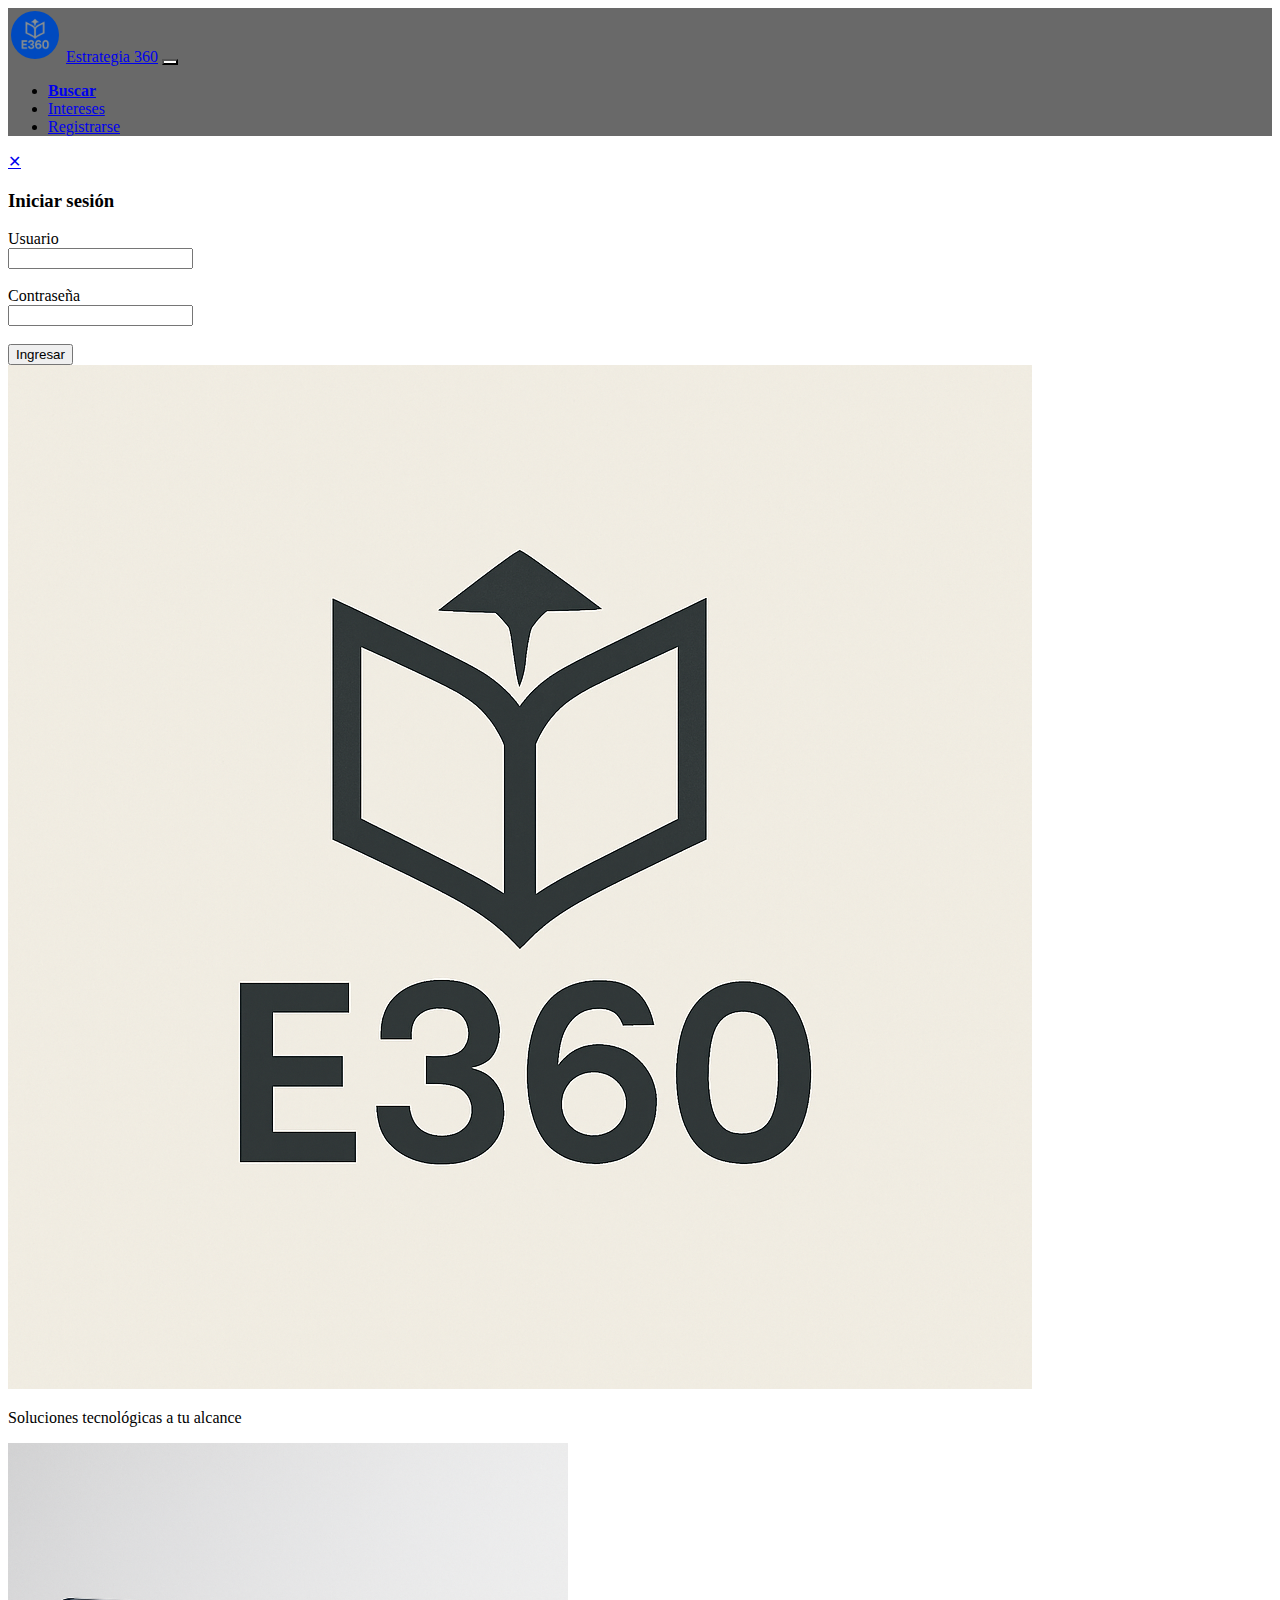
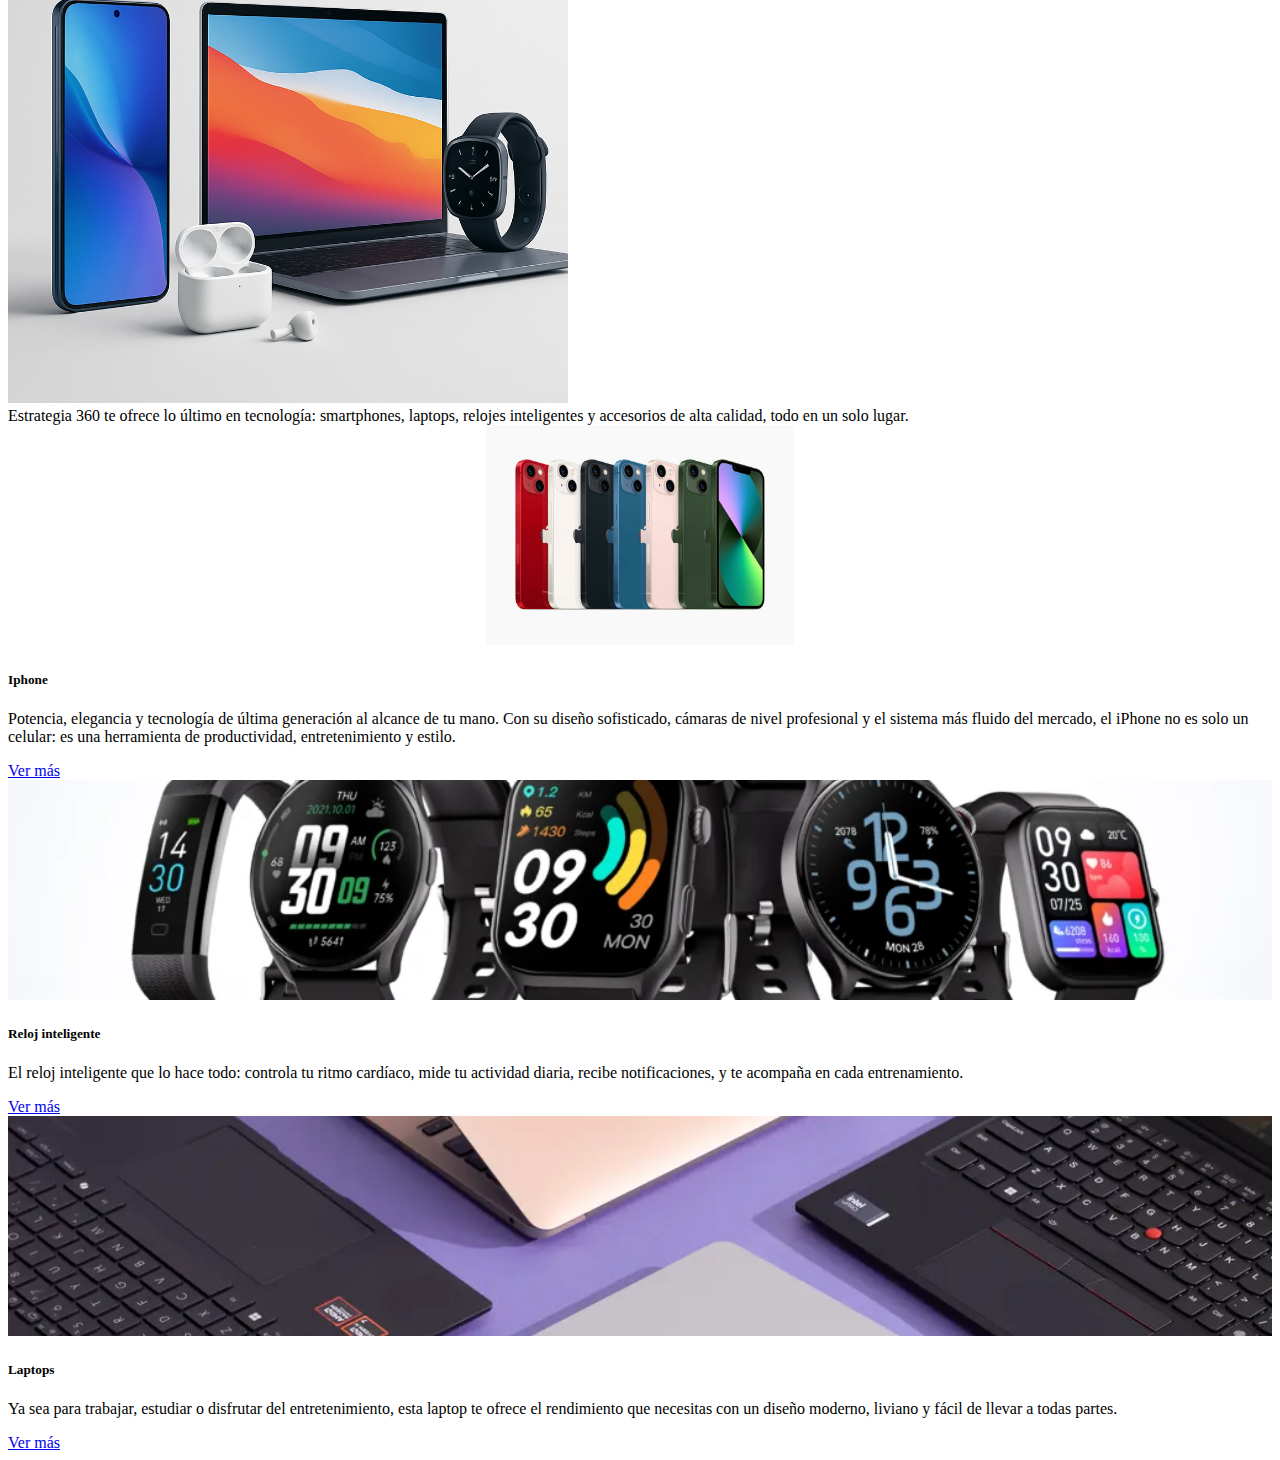
<file: index.html>
<!DOCTYPE html>
<html lang="es">
<head>
    <meta charset="utf-8"/>
    <meta name="viewport" content="width=device-width, initial-scale=1"/>
    <title>Estrategia 360</title>
    <link
      href="https://cdn.jsdelivr.net/npm/bootstrap@5.3.6/dist/css/bootstrap.min.css"
      rel="stylesheet"
      integrity="sha384-4Q6Gf2aSP4eDXB8Miphtr37CMZZQ5oXLH2yaXMJ2w8e2ZtHTl7GptT4jmndRuHDT"
      crossorigin="anonymous"
    />
    <link rel="stylesheet" href="style.css">

</head>
<body>

 
     <!-- Barra principal -->
<section>
 <nav class="navbar navbar-expand-lg bg-body-tertiary ">
  <div class="container-fluid barra navbar">
    <img src="img/logo.png" class="logo" alt="">

    <a class="navbar-brand text-light" href="#">Estrategia 360</a>
    <button class="navbar-toggler burger" type="button" data-bs-toggle="collapse" data-bs-target="#navbarNav" aria-controls="navbarNav" aria-expanded="false" aria-label="Toggle navigation">
      <span class="navbar-toggler-icon"></span>
    </button>
    <div class="collapse navbar-collapse" id="navbarNav">
      <ul class="navbar-nav">
        <li class="nav-item">
          <a class="nav-link active text-light text" aria-current="page" href="#">Buscar</a>
        </li>
        <li class="nav-item">
          <a class="nav-link text-light" href="#tarjetas">Intereses</a>
        </li>

        
        
        <li class="nav-item">
          <a class="nav-link text-light" target="_blank"  href="form.html" >Registrarse</a>
  
        </li>
      </ul>
    </div>
  </div>
</nav>

<!-- Formulario inicio sesion -->

<div id="login-form" class="form-login">
  <a href="#" class="cerrar">✕</a>
  <form>
    <h3>Iniciar sesión</h3>
    <label for="usuario">Usuario</label><br>
    <input type="text" id="usuario" name="usuario"><br><br>

    <label for="contrasena">Contraseña</label><br>
    <input type="password" id="contrasena" name="contrasena"><br><br>

    <button type="submit">Ingresar</button>
  </form>
</div>

</section>

    <!-- Fin barra -->


     <header> 
      <div class="contenedor">
      <img src="img/E360.png" class="logo2" alt="">
      </div>

    <p class="eslogan">Soluciones tecnológicas a tu alcance 

    </p>
  </header>

<!-- img interfaz -->
<section>
<div class="contenedor">

<img src="img/img interfaz.png" class="img-fluid img" alt="...">
<div class="texto-oculto">
Estrategia 360 te ofrece lo último en tecnología: smartphones, laptops, relojes inteligentes y accesorios de alta calidad, todo en un solo lugar.</div>
</div>
</section>


<!-- Tarjetas -->
<section id="tarjetas" class="py-5 ">
  <div class="scroll-fade">
<div class="container ">
  <div class="row g-4">

 <!-- Tarjeta 1 -->

          <div class="col-md-4 border-tarjet">
            <div class="card h-100 shadow-lg border-0 border">
              <img
                src="img/iphones.jpg"
                class="card-img-top rounded-top"
                alt="Iphone"
                style="height: 220px; object-fit: contain; width: 100%"
              />
              <div class="card-body">
                <h5 class="card-title fw-bold">Iphone</h5>
                
                 
                </span>
                <p class="card-text">
                Potencia, elegancia y tecnología de última generación al alcance de tu mano. Con su diseño sofisticado, cámaras de nivel profesional y el sistema más fluido del mercado, el iPhone no es solo un celular: es una herramienta de productividad, entretenimiento y estilo.
                </p>

                <!-- Valoración estrellas -->
                
                <a href="iphone.html" class="btn boton-menu">Ver más</a>

              </div>
            </div>
          </div>


          <!-- Tarjeta 2 -->
            <div class="col-md-4 border-tarjet" >
            <div class="card h-100 shadow-lg border-0">
              <img
                src="img/relojes.webp"
                class="card-img-top rounded-top"
                alt="Reloj inteligente"
                style="height: 220px; object-fit: cover; width: 100%"
              />
              <div class="card-body">
                <h5 class="card-title fw-bold">Reloj inteligente</h5>
                
                 
            
                <p class="card-text">
                El reloj inteligente que lo hace todo: controla tu ritmo cardíaco, mide tu actividad diaria, recibe notificaciones, y te acompaña en cada entrenamiento. 
                </p>

                <!-- Valoración estrellas -->
                
                <a href="#" class="btn boton-menu">Ver más</a>

              </div>
            </div>
          </div>


          <!-- Tarjet 3 -->
            <div class="col-md-4 border-tarjet">
            <div class="card h-100 shadow-lg border-0">
              <img
                src="img/laptops.webp"
                class="card-img-top rounded-top"
                alt="Laptops"
                style="height: 220px; object-fit: cover; width: 100%"
              />
              <div class="card-body">
                <h5 class="card-title fw-bold">Laptops</h5>
                
                 
                </span>
                <p class="card-text">
                Ya sea para trabajar, estudiar o disfrutar del entretenimiento, esta laptop te ofrece el rendimiento que necesitas con un diseño moderno, liviano y fácil de llevar a todas partes.
                </p>

                <!-- Valoración estrellas -->
                
                <a href="#" class="btn boton-menu">Ver más</a>

              </div>
            </div>
          </div>
          </div>
          </div>
          </div>
</section>
<!-- Fin tarjetas -->





<!-- img fin interfaz -->


  <!-- Botón Scroll hacia abajo y devuelve al inicio -->
    <button id="scrollToTopBtn" class="btn btn-primary"
        style="position:fixed; bottom:40px; right:30px; z-index:9999; width:50px; height:50px; display:none; align-items:center; justify-content:center;">
        <i class="bi bi-arrow-up fs-3"></i>
    </button>



    

    <!-- Código JS para el Botón Scroll hacia abajo y devuelve al inicio -->
    <script>
        // Mostrar/ocultar el botón al hacer scroll
        window.addEventListener('scroll', function () {
            const btn = document.getElementById('scrollToTopBtn');
            if (window.scrollY > 200) {
                btn.style.display = 'flex';
            } else {
                btn.style.display = 'none';
            }
        });

        // Scroll suave al inicio al hacer clic
        document.getElementById('scrollToTopBtn').addEventListener('click', function () {
            window.scrollTo({ top: 0, behavior: 'smooth' });
        });
    </script>


     <script
      src="https://cdn.jsdelivr.net/npm/bootstrap@5.3.6/dist/js/bootstrap.bundle.min.js"
      integrity="sha384-j1CDi7MgGQ12Z7Qab0qlWQ/Qqz24Gc6BM0thvEMVjHnfYGF0rmFCozFSxQBxwHKO"
      crossorigin="anonymous"

    ></script>

    <script src="aparecerpagina.js"></script>



</body>
</html>
</file>
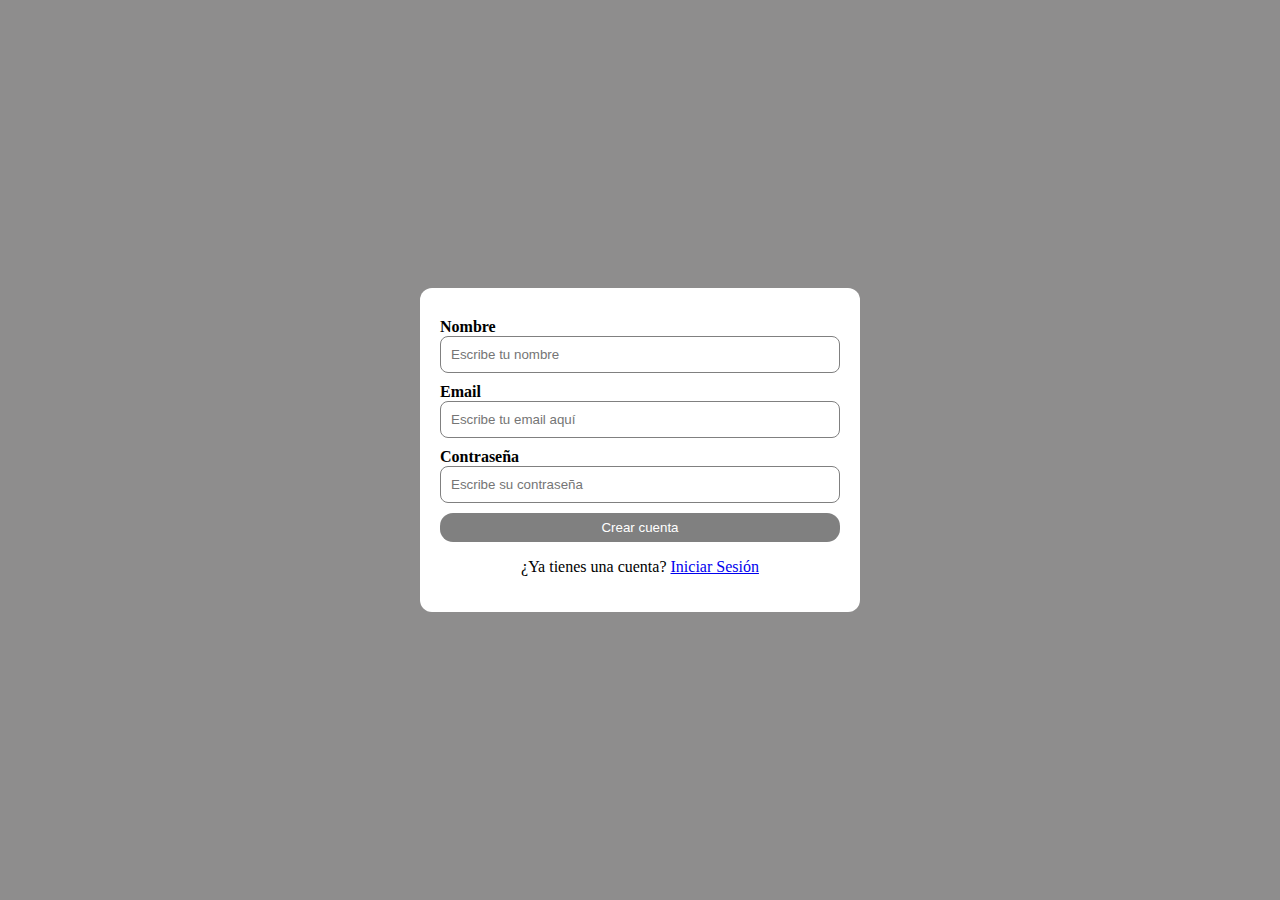
<file: form.html>
<!DOCTYPE html>
<html lang="es">
<head>
    <meta charset="UTF-8">
    <meta name="viewport" content="width=device-width, initial-scale=1.0">
    <title>Registrarse</title>

    <link rel="stylesheet" href="regist.css">
</head>
<body>
    
</body>
</html>

<!-- formulario -->
<div class="container">
<form action="">
<label for="Nombre">Nombre</label>
<input type="text" id="nombre" name="nombre" placeholder="Escribe tu nombre" required>

<label for="email">Email</label>
<input type="text" id="email" name="email" placeholder="Escribe tu email aquí" required>

<label for="Contraseña">Contraseña</label>
<input type="text" name="Contraseña" id="Contraseña" placeholder="Escribe su contraseña" required>

<button>Crear cuenta</button>

<p>¿Ya tienes una cuenta? <a href="inicio.html">Iniciar Sesión</a></p>
</form>




</div>




<!-- fin form -->
</file>
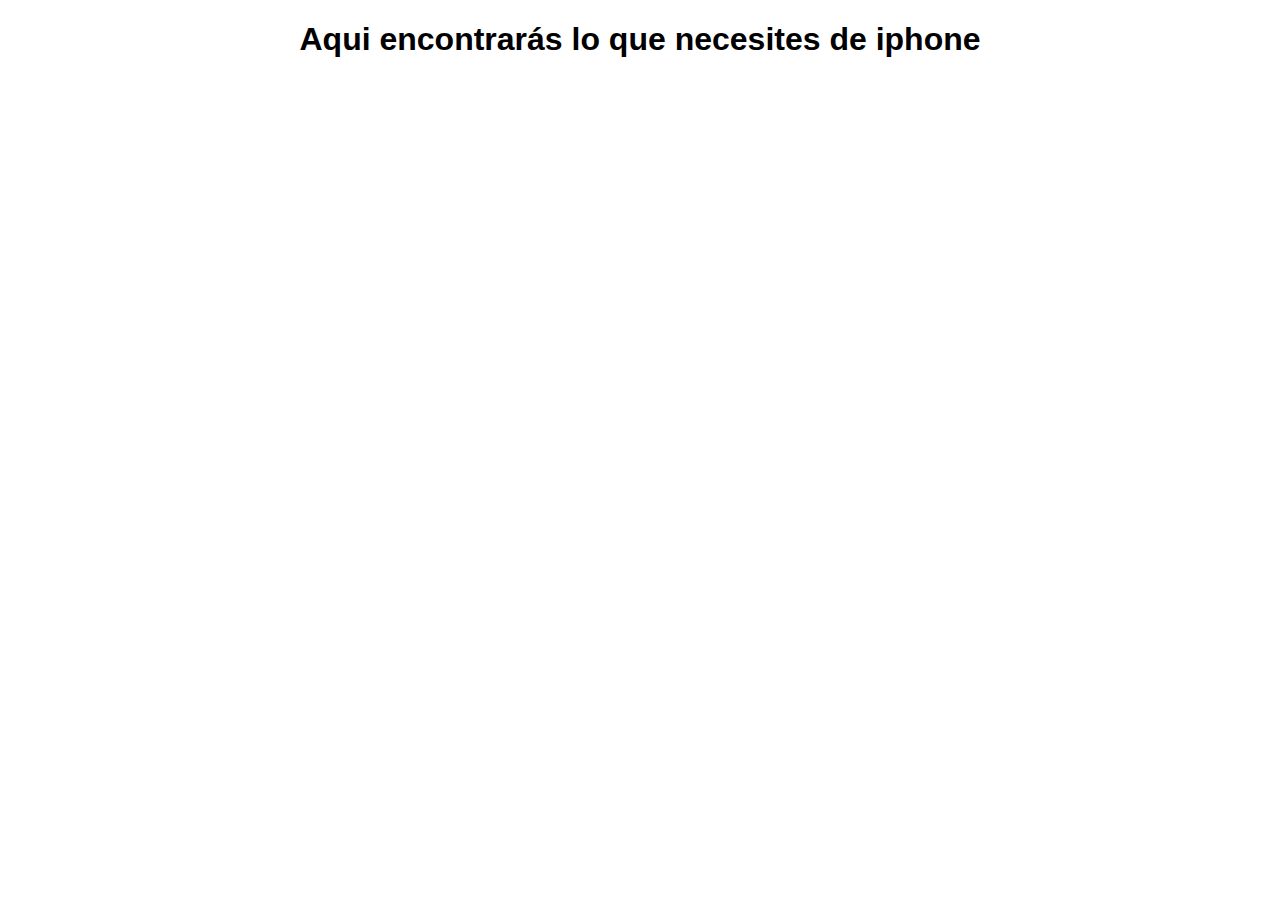
<file: iphone.html>
<!DOCTYPE html>
<html lang="es">
<head>
  <meta charset="UTF-8">
  <title>Iphones</title>
  <link rel="stylesheet" href="iphone.css">
</head>
<body>

  <header>
    <div class="top-header">
      <div class="logo">
        
       
        <h1>Aqui encontrarás lo que necesites de iphone</h1>
      
      </div>
      <div class="menu">
       
        <!-- Agrega más si quieres -->
      </div>
    </div>

   
      
    
  </header>

</body>
</html>
</file>
<file: style.css>
.barra{
    background-color: rgb(105, 105, 105);
}

.burger{
    background-color: white;
}


.navbar{
    transition: all 1s ease-in-out;
}
.logo{
    width: 3rem;
    height: auto;
    margin: 3px;
    border-radius: 50%;
}

body{
    

 top: 0;
 right: 0; 
}


.img{
animation: aparecer 1s ease-in-out;
 height: 35rem;
 
}

.img.show{
opacity: 1;
}

.h1-img{
    display: flex;
    align-items: flex-start;
    gap: 10px;
}

H1{
    margin: 0;
}

.text{
 font-weight: bold;   
}

.imagen-principal{
    width: 100%;
    height: 35rem;
    display: block;

}


@keyframes aparecer{
0%{ opacity: 0;
    transform: scale(0.5);

}

100%{
    opacity: 1;
    transform: scale(1);
}
}
</file>
<file: regist.css>
.container{
    padding: 20px;
    background-color: white;
    width: 100%;
    max-width: 400px;
   
    border-radius: 12px;
    box-shadow: black;
}

form{
    display: flex;
    flex-direction: column;
}

input{
    padding: 10px;
    border: 1px solid gray ;
    border-radius: 8px;
    outline: none;
    transition: border-color 0.3s 
}

label{
    font-weight: bold;
    font-family: 'Times New Roman', Times, serif;
    margin-top: 10px;
    
}

button{
    margin-top: 10px;
    border-radius: 13px;
    border: none;
    align-items: center;
    background-color: gray;
    color: white;
    cursor: pointer;
    padding: 7px;
    transition: background-color 1s;
   
}

p{
    text-align: center;
}

button:hover{
    background-color: rgb(142, 141, 141);
    
}

body{
    background-color: rgb(142, 141, 141);
    font-family: 'Times New Roman', Times, serif;
    display: flex;
    justify-content: center;
    align-items: center;
    height: 100vh;
    margin: 0;
}
</file>
<file: iphone.css>
body{
    background-color: white;
    padding: 0;
    margin: 0;
    align-items: center;
}

h1{
    text-align: center;
    font-family: 'Lucida Sans', 'Lucida Sans Regular', 'Lucida Grande', 'Lucida Sans Unicode', Geneva, Verdana, sans-serif;
    font-size: ;
}
</file>
